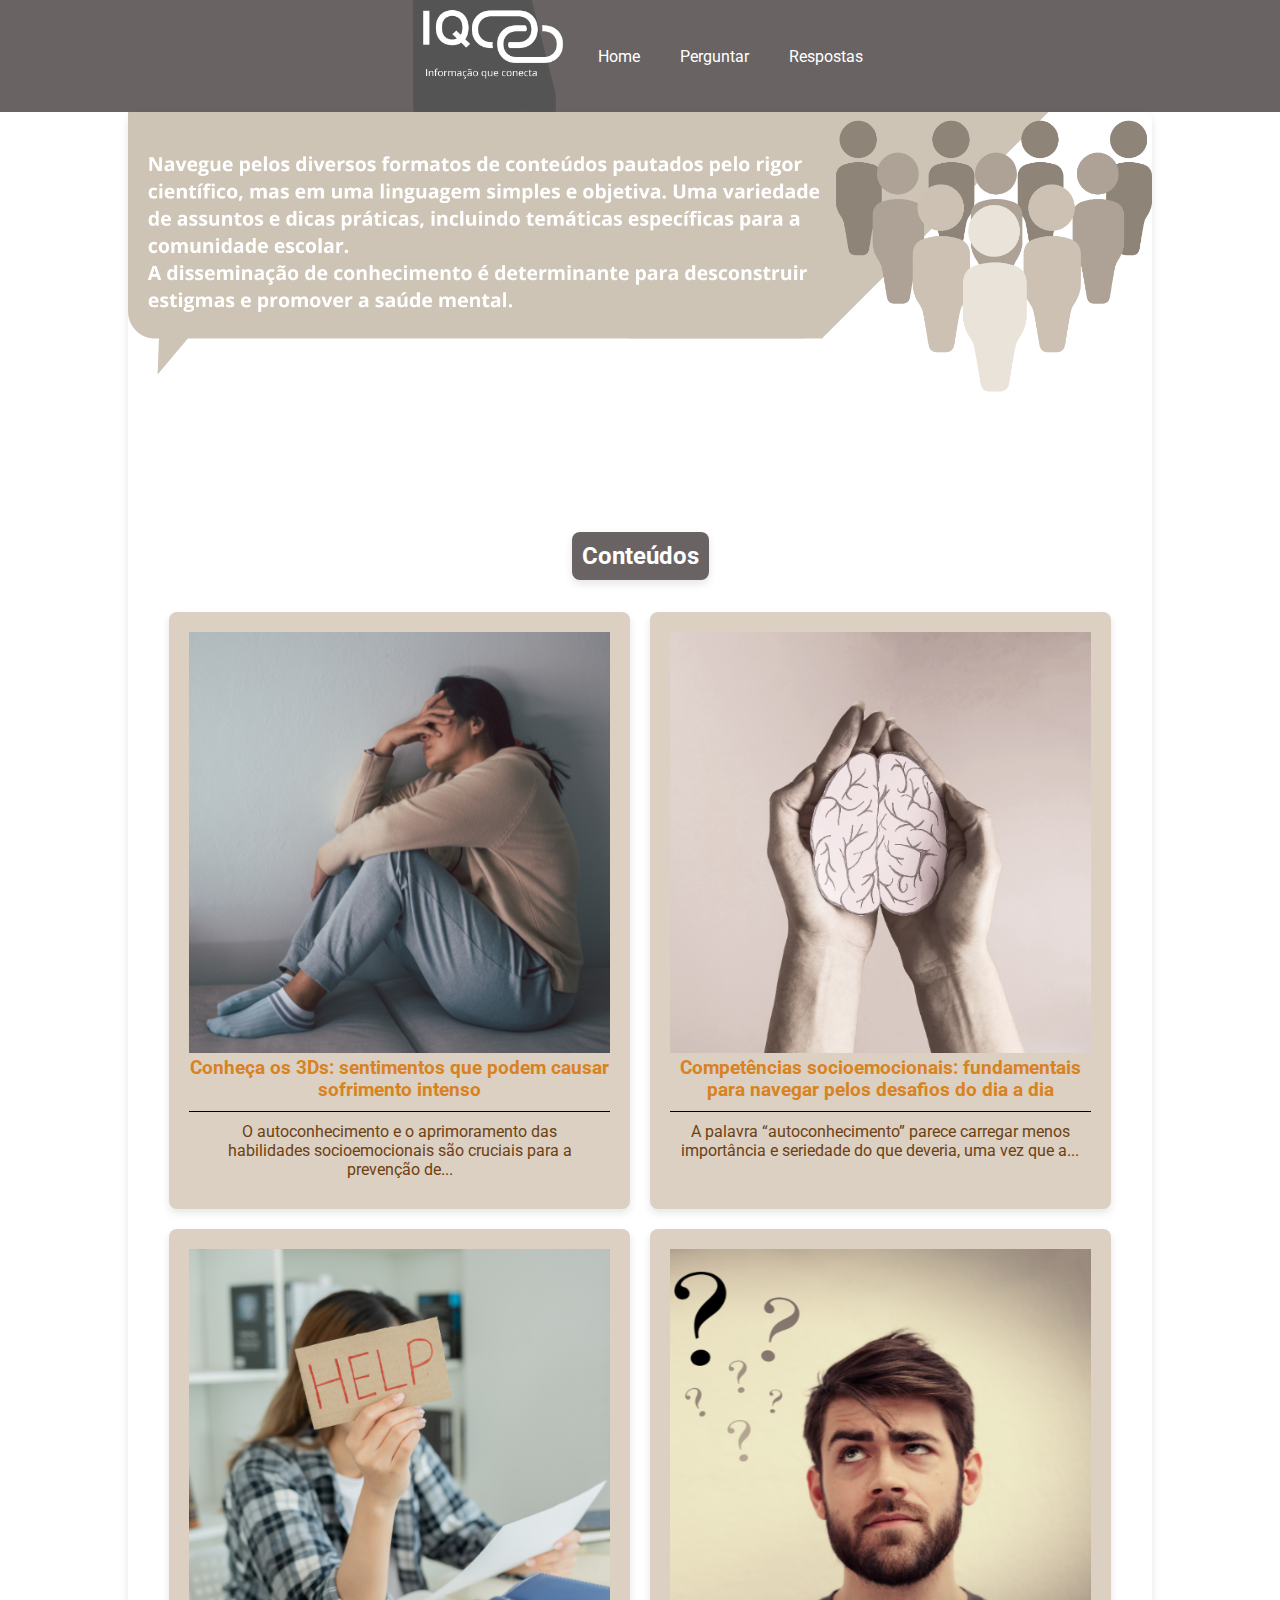
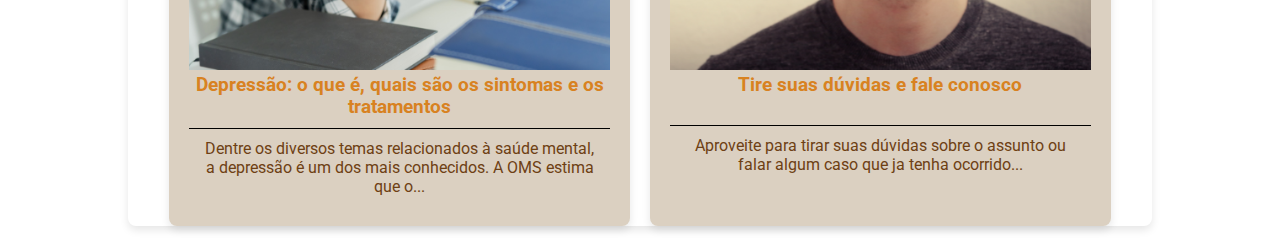
<file: index.html>
<!DOCTYPE html>
<html lang="pt-br">

<head>
    <meta charset="UTF-8">
    <meta name="viewport" content="width=device-width, initial-scale=1.0">
    <title>Informação Que Conecta</title>

    <link rel="shortcut icon" href="images/favicon/favicon.ico">
    <link rel="stylesheet" href="style.css">
</head>

<body>

    <!-- Cabeçalho -->
    <header>
        <div class="logo">
            <a href="index.html"><img src="./images/logo.png" alt=""></a>
        </div>
        <nav>
            <ul class="menu">
                <li><a href="index.html">Home</a></li>
                <li><a href="duvidas.html">Perguntar</a></li>
                <li><a href="respostas.html">Respostas</a></li>
            </ul>
        </nav>
    </header>

    <!-- Main -->
    <main>

        <div class="container">
            <!-- Prólogo -->
            <div class="prologo">
                <picture>
                    <!-- Imagem para telas abaixo de 760px -->
                    <source srcset="images/prologo2.png" media="(max-width: 770px)">
                    <!-- Imagem padrão para telas maiores -->
                    <img src="images/prologo.png" alt="Prologo">
                </picture>
            </div>

            <!-- Título -->
            <div class="titulo">
                <h2>Conteúdos</h2>
            </div>

            <!-- Cards 1 -->
            <div class="cards-container">
                <div class="card">
                    <a href="3ds.html"><img src="images/solo.png" alt="Pessoa sozinha">
                        <h3>Conheça os 3Ds: sentimentos que podem causar sofrimento intenso</h3>
                        <div class="line"></div>
                        <p>O autoconhecimento e o aprimoramento das habilidades socioemocionais são cruciais para a
                            prevenção
                            de...
                        </p>
                    </a>
                </div>
                <div class="card">
                    <a href="auto.html"><img src="images/mind.png" alt="Mão segurando uma mente">
                        <h3>Competências socioemocionais: fundamentais para navegar pelos desafios do dia a dia</h3>
                        <div class="line"></div>
                        <p> A palavra “autoconhecimento” parece carregar menos importância e seriedade do que deveria,
                            uma
                            vez que a...
                        </p>
                    </a>
                </div>
            </div>

            <!-- Cards 2 -->
            <div class="cards-container">
                <div class="card">
                    <a href="depressao.html"><img src="images/help.png" alt="Mulher com placa de ajuda">
                        <h3>Depressão: o que é, quais são os sintomas e os tratamentos</h3>
                        <div class="line"></div>
                        <p>Dentre os diversos temas relacionados à saúde mental, a depressão é um dos mais conhecidos.
                            A
                            OMS
                            estima que o...
                        </p>
                    </a>
                </div>
                <div class="card">
                    <a href="duvidas.html"><img src="images/duvidas.png" alt="Homem com dúvidas">
                        <h3>Tire suas dúvidas e fale conosco</h3><br>
                        <div class="line"></div>
                        <p>Aproveite para tirar suas dúvidas sobre o assunto ou falar algum caso que ja tenha
                            ocorrido...
                        </p>
                    </a>
                </div>
            </div>
        </div>
    </main>

</body>

</html>
</file>
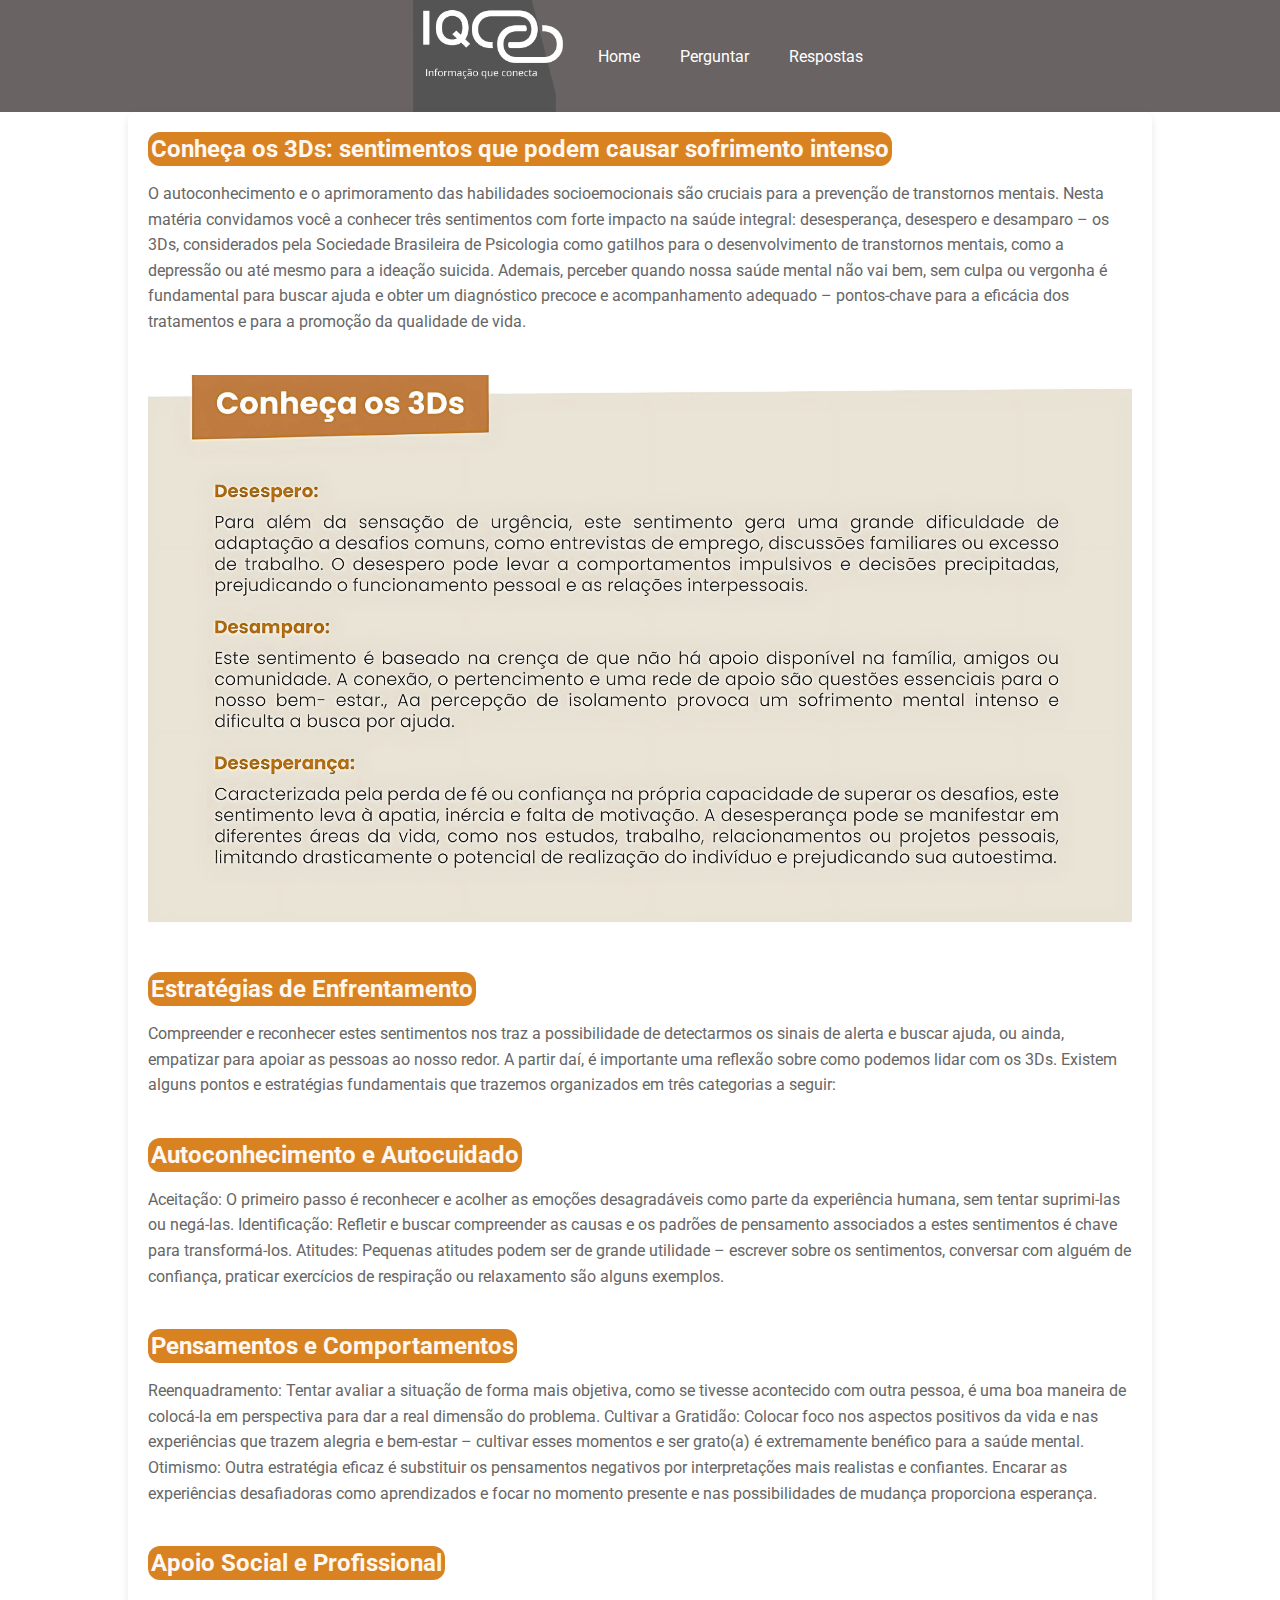
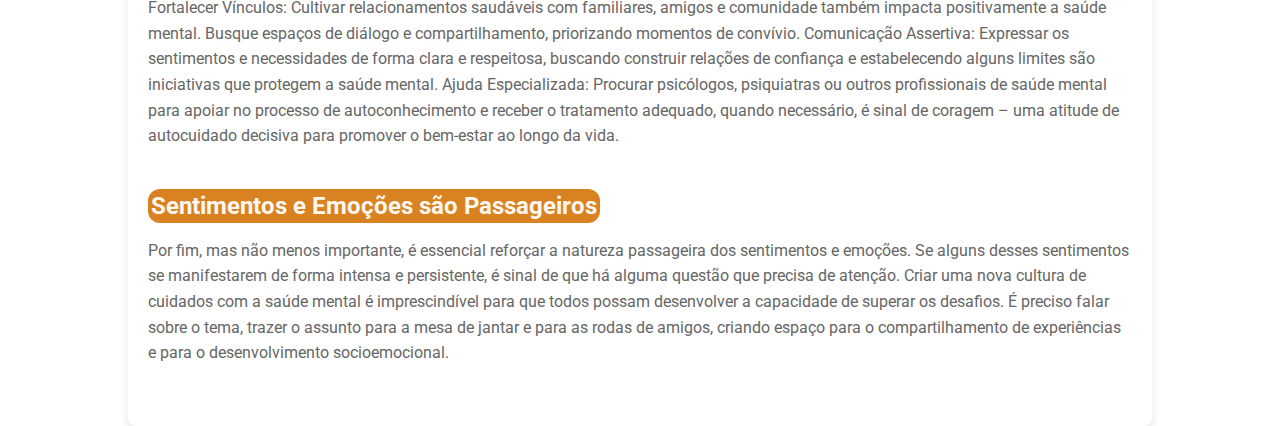
<file: 3ds.html>
<!DOCTYPE html>
<html lang="en">

<head>
    <meta charset="UTF-8">
    <meta name="viewport" content="width=device-width, initial-scale=1.0">
    <title>Conheça os 3Ds</title>

    <link rel="shortcut icon" href="images/favicon/favicon.ico">
    <link rel="stylesheet" href="style2.css">
</head>

<body>
    <header>
        <div class="logo">
            <a href="index.html"><img src="./images/logo.png" alt=""></a>
        </div>
        <nav>
            <ul class="menu">
                <li><a href="index.html">Home</a></li>
                <li><a href="duvidas.html">Perguntar</a></li>
                <li><a href="respostas.html">Respostas</a></li>
            </ul>
        </nav>
    </header>

    <main>
        <!-- Container Principal -->
    <div class="container">

        <!-- Seção 1: Conheça os 3Ds -->
        <div class="content">
            <h2>Conheça os 3Ds: sentimentos que podem causar sofrimento intenso</h2>
            <p>O autoconhecimento e o aprimoramento das habilidades socioemocionais são cruciais para a prevenção de transtornos mentais. Nesta matéria convidamos você a conhecer três sentimentos com forte impacto na saúde integral: desesperança, desespero e desamparo – os 3Ds, considerados pela Sociedade Brasileira de Psicologia como gatilhos para o desenvolvimento de transtornos mentais, como a depressão ou até mesmo para a ideação suicida. Ademais, perceber quando nossa saúde mental não vai bem, sem culpa ou vergonha é fundamental para buscar ajuda e obter um diagnóstico precoce e acompanhamento adequado – pontos-chave para a eficácia dos tratamentos e para a promoção da qualidade de vida.</p>
        </div>

        <!-- Imagem Centralizada -->
        <div class="image-container">
            <img src="images/3ds.png" alt="Imagem ilustrativa sobre os 3Ds">
        </div>

        <!-- Seção 2: Estratégias de Enfrentamento -->
        <div class="content">
            <h2>Estratégias de Enfrentamento</h2>
            <p>Compreender e reconhecer estes sentimentos nos traz a possibilidade de detectarmos os sinais de alerta e buscar ajuda, ou ainda, empatizar para apoiar as pessoas ao nosso redor. A partir daí, é importante uma reflexão sobre como podemos lidar com os 3Ds. Existem alguns pontos e estratégias fundamentais que trazemos organizados em três categorias a seguir:</p>
        </div>

        <!-- Seção 3: Autoconhecimento e Autocuidado -->
        <div class="content">
            <h2>Autoconhecimento e Autocuidado</h2>
            <p>Aceitação: O primeiro passo é reconhecer e acolher as emoções desagradáveis como parte da experiência humana, sem tentar suprimi-las ou negá-las. Identificação: Refletir e buscar compreender as causas e os padrões de pensamento associados a estes sentimentos é chave para transformá-los. Atitudes: Pequenas atitudes podem ser de grande utilidade – escrever sobre os sentimentos, conversar com alguém de confiança, praticar exercícios de respiração ou relaxamento são alguns exemplos.</p>
        </div>

        <!-- Seção 4: Pensamentos e Comportamentos -->
        <div class="content">
            <h2>Pensamentos e Comportamentos</h2>
            <p>Reenquadramento: Tentar avaliar a situação de forma mais objetiva, como se tivesse acontecido com outra pessoa, é uma boa maneira de colocá-la em perspectiva para dar a real dimensão do problema. Cultivar a Gratidão: Colocar foco nos aspectos positivos da vida e nas experiências que trazem alegria e bem-estar – cultivar esses momentos e ser grato(a) é extremamente benéfico para a saúde mental. Otimismo: Outra estratégia eficaz é substituir os pensamentos negativos por interpretações mais realistas e confiantes. Encarar as experiências desafiadoras como aprendizados e focar no momento presente e nas possibilidades de mudança proporciona esperança.</p>
        </div>

        <!-- Seção 5: Apoio Social e Profissional -->
        <div class="content">
            <h2>Apoio Social e Profissional</h2>
            <p>Fortalecer Vínculos: Cultivar relacionamentos saudáveis com familiares, amigos e comunidade também impacta positivamente a saúde mental. Busque espaços de diálogo e compartilhamento, priorizando momentos de convívio. Comunicação Assertiva: Expressar os sentimentos e necessidades de forma clara e respeitosa, buscando construir relações de confiança e estabelecendo alguns limites são iniciativas que protegem a saúde mental. Ajuda Especializada: Procurar psicólogos, psiquiatras ou outros profissionais de saúde mental para apoiar no processo de autoconhecimento e receber o tratamento adequado, quando necessário, é sinal de coragem – uma atitude de autocuidado decisiva para promover o bem-estar ao longo da vida.</p>
        </div>

        <!-- Seção 6: Sentimentos e Emoções são Passageiros -->
        <div class="content">
            <h2>Sentimentos e Emoções são Passageiros</h2>
            <p>Por fim, mas não menos importante, é essencial reforçar a natureza passageira dos sentimentos e emoções. Se alguns desses sentimentos se manifestarem de forma intensa e persistente, é sinal de que há alguma questão que precisa de atenção. Criar uma nova cultura de cuidados com a saúde mental é imprescindível para que todos possam desenvolver a capacidade de superar os desafios. É preciso falar sobre o tema, trazer o assunto para a mesa de jantar e para as rodas de amigos, criando espaço para o compartilhamento de experiências e para o desenvolvimento socioemocional.</p>
        </div>

    </div>

    </main>

</body>

</html>
</file>
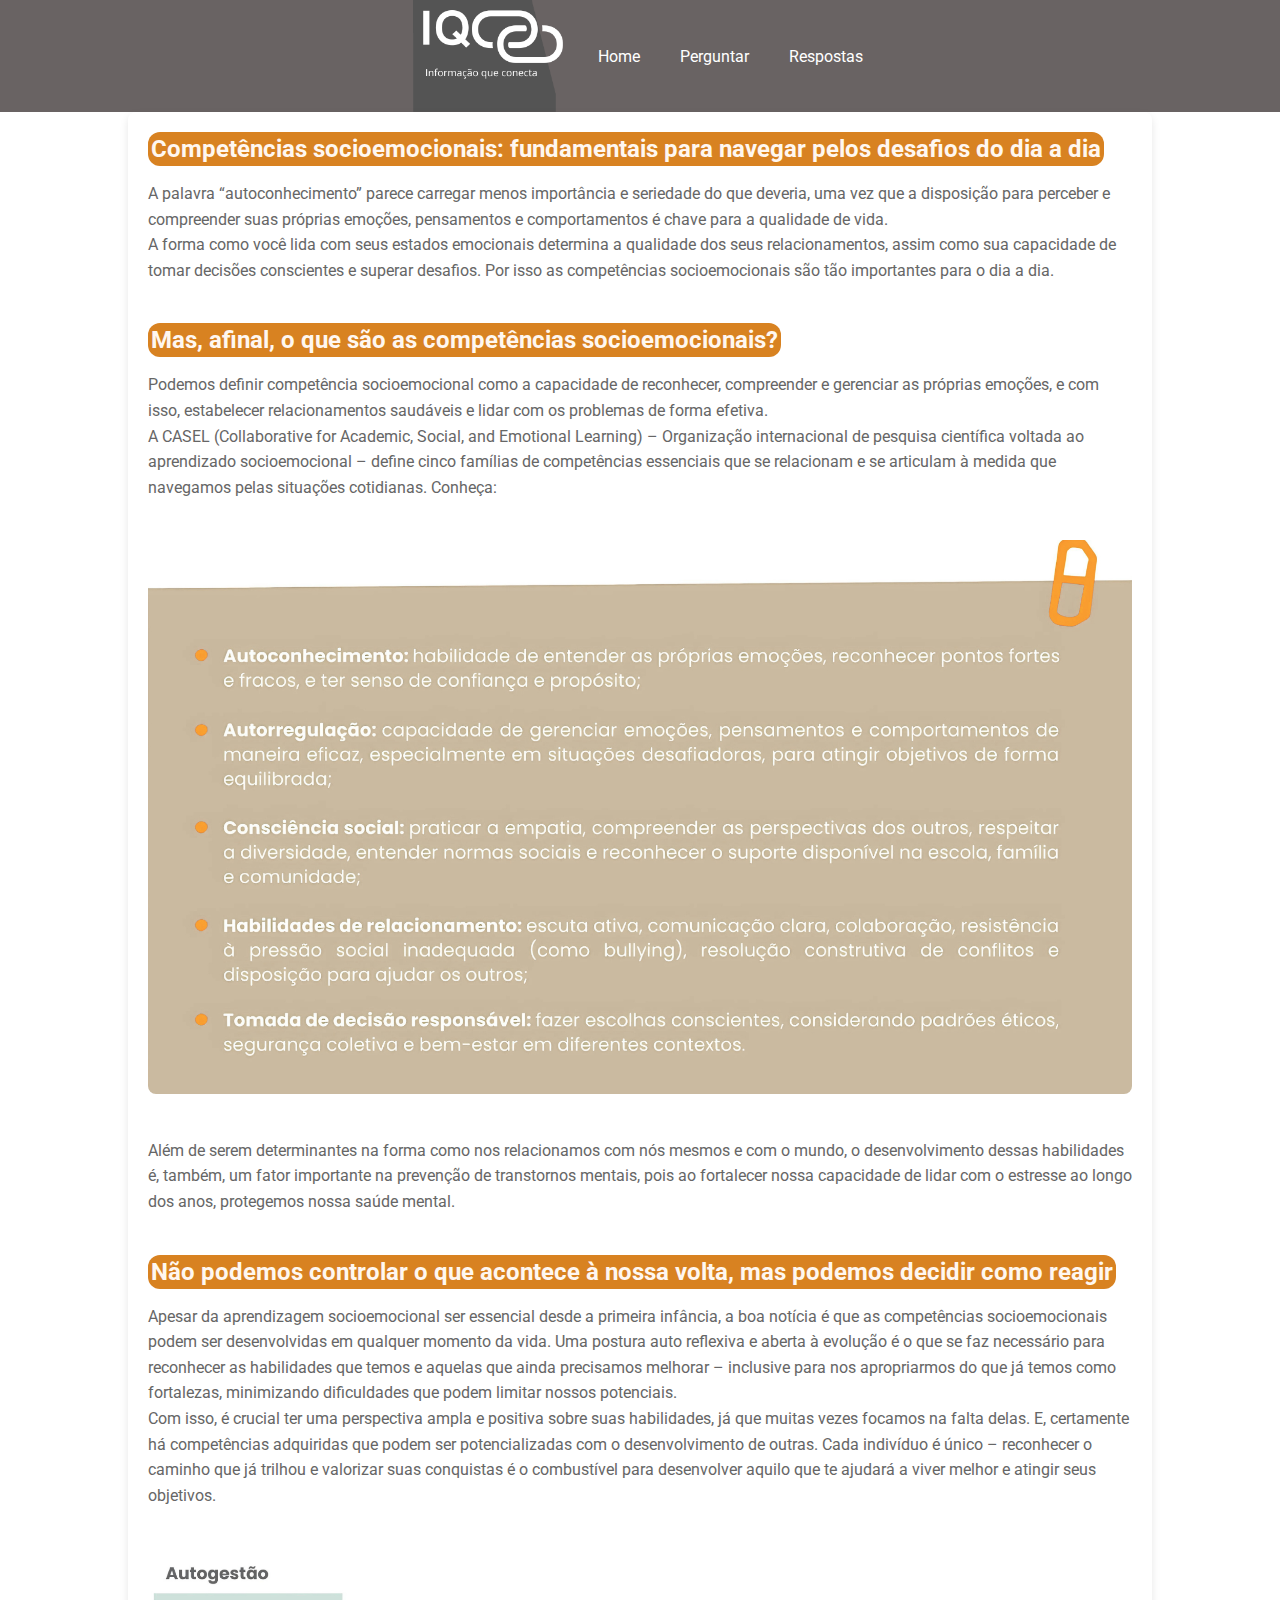
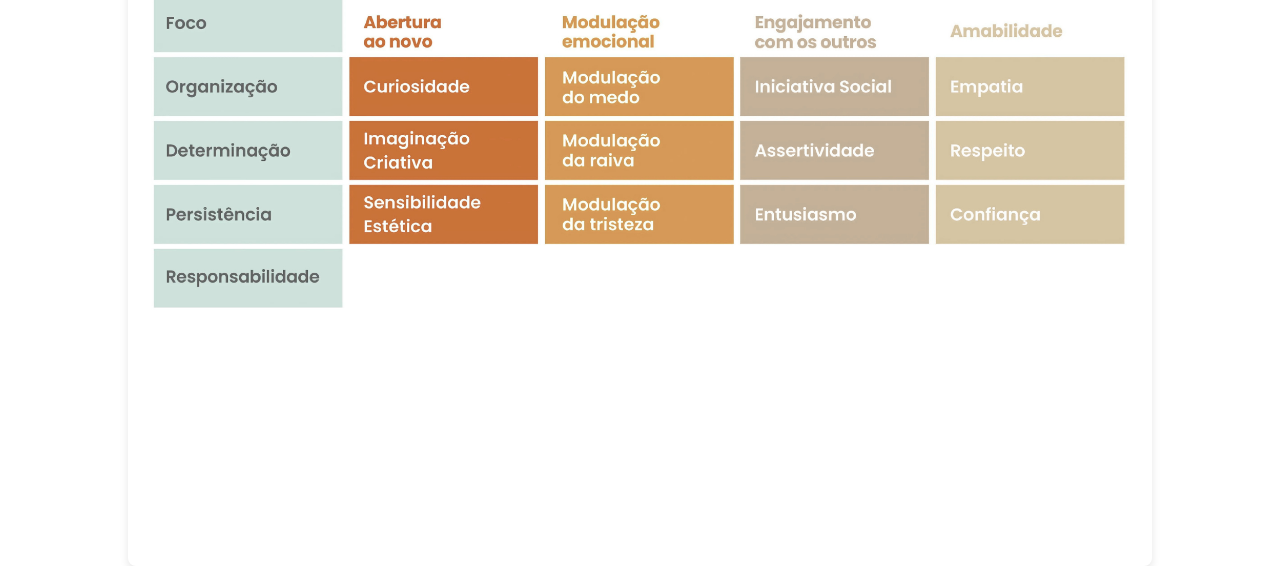
<file: auto.html>
<!DOCTYPE html>
<html lang="en">
<head>
    <meta charset="UTF-8">
    <meta name="viewport" content="width=device-width, initial-scale=1.0">
    <title>Saúde Mental</title>

    <link rel="shortcut icon" href="images/favicon/favicon.ico">
    <link rel="stylesheet" href="style2.css">
</head>
<body>
    <header>
        <div class="logo">
            <a href="index.html"><img src="./images/logo.png" alt=""></a>
        </div>
        <nav>
            <ul class="menu">
                <li><a href="index.html">Home</a></li>
                <li><a href="duvidas.html">Perguntar</a></li>
                <li><a href="respostas.html">Respostas</a></li>
            </ul>
        </nav>
    </header>

    <main>
        <div class="container">

            <!-- Seção 1: Competências Socioemocionais -->
            <div class="content">
                <h2>Competências socioemocionais: fundamentais para navegar pelos desafios do dia a dia</h2>
                <p>A palavra “autoconhecimento” parece carregar menos importância e seriedade do que deveria, uma vez que a disposição para perceber e compreender suas próprias emoções, pensamentos e comportamentos é chave para a qualidade de vida.</p>
                <p>A forma como você lida com seus estados emocionais determina a qualidade dos seus relacionamentos, assim como sua capacidade de tomar decisões conscientes e superar desafios. Por isso as competências socioemocionais são tão importantes para o dia a dia.</p>
            </div>
    
            <!-- Seção 2: O que são competências socioemocionais? -->
            <div class="content">
                <h2>Mas, afinal, o que são as competências socioemocionais?</h2>
                <p>Podemos definir competência socioemocional como a capacidade de reconhecer, compreender e gerenciar as próprias emoções, e com isso, estabelecer relacionamentos saudáveis e lidar com os problemas de forma efetiva.</p>
                <p>A CASEL (Collaborative for Academic, Social, and Emotional Learning) – Organização internacional de pesquisa científica voltada ao aprendizado socioemocional – define cinco famílias de competências essenciais que se relacionam e se articulam à medida que navegamos pelas situações cotidianas. Conheça:</p>
            </div>
    
            <!-- Imagem 1 Centralizada -->
            <div class="image-container">
                <img src="images/auto1.png" alt="Imagem ilustrativa sobre competências socioemocionais">
            </div>
    
            <!-- Seção 3: Importância para a Saúde Mental -->
            <div class="content">
                <p>Além de serem determinantes na forma como nos relacionamos com nós mesmos e com o mundo, o desenvolvimento dessas habilidades é, também, um fator importante na prevenção de transtornos mentais, pois ao fortalecer nossa capacidade de lidar com o estresse ao longo dos anos, protegemos nossa saúde mental.</p>
            </div>
    
            <!-- Seção 4: Controle das Reações -->
            <div class="content">
                <h2>Não podemos controlar o que acontece à nossa volta, mas podemos decidir como reagir</h2>
                <p>Apesar da aprendizagem socioemocional ser essencial desde a primeira infância, a boa notícia é que as competências socioemocionais podem ser desenvolvidas em qualquer momento da vida. Uma postura auto reflexiva e aberta à evolução é o que se faz necessário para reconhecer as habilidades que temos e aquelas que ainda precisamos melhorar – inclusive para nos apropriarmos do que já temos como fortalezas, minimizando dificuldades que podem limitar nossos potenciais.</p>
                <p>Com isso, é crucial ter uma perspectiva ampla e positiva sobre suas habilidades, já que muitas vezes focamos na falta delas. E, certamente há competências adquiridas que podem ser potencializadas com o desenvolvimento de outras. Cada indivíduo é único – reconhecer o caminho que já trilhou e valorizar suas conquistas é o combustível para desenvolver aquilo que te ajudará a viver melhor e atingir seus objetivos.</p>
            </div>
    
            <!-- Imagem 2 Centralizada -->
            <div class="image-container">
                <img class="tab" src="images/tab.png" alt="Imagem ilustrativa sobre desenvolvimento pessoal">
            </div>
    
        </div>
    </main>
    
</body>
</html>
</file>
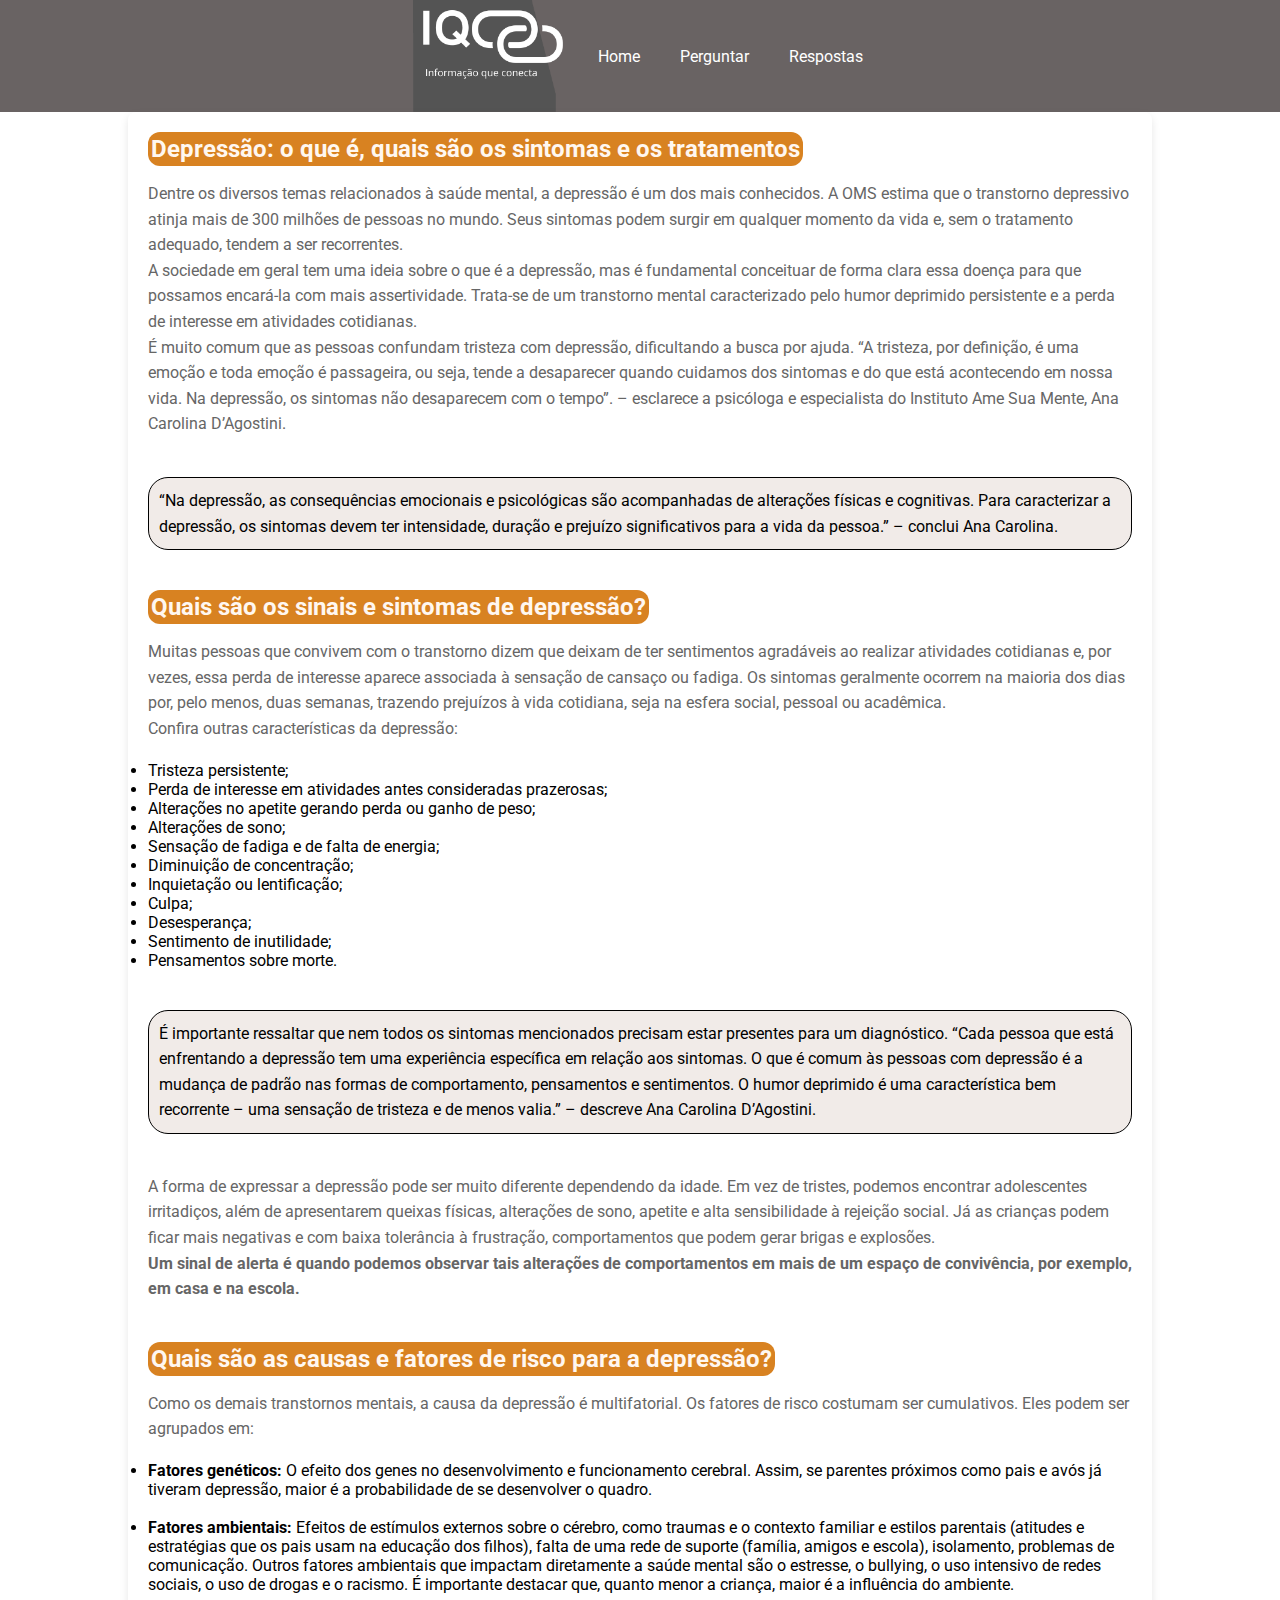
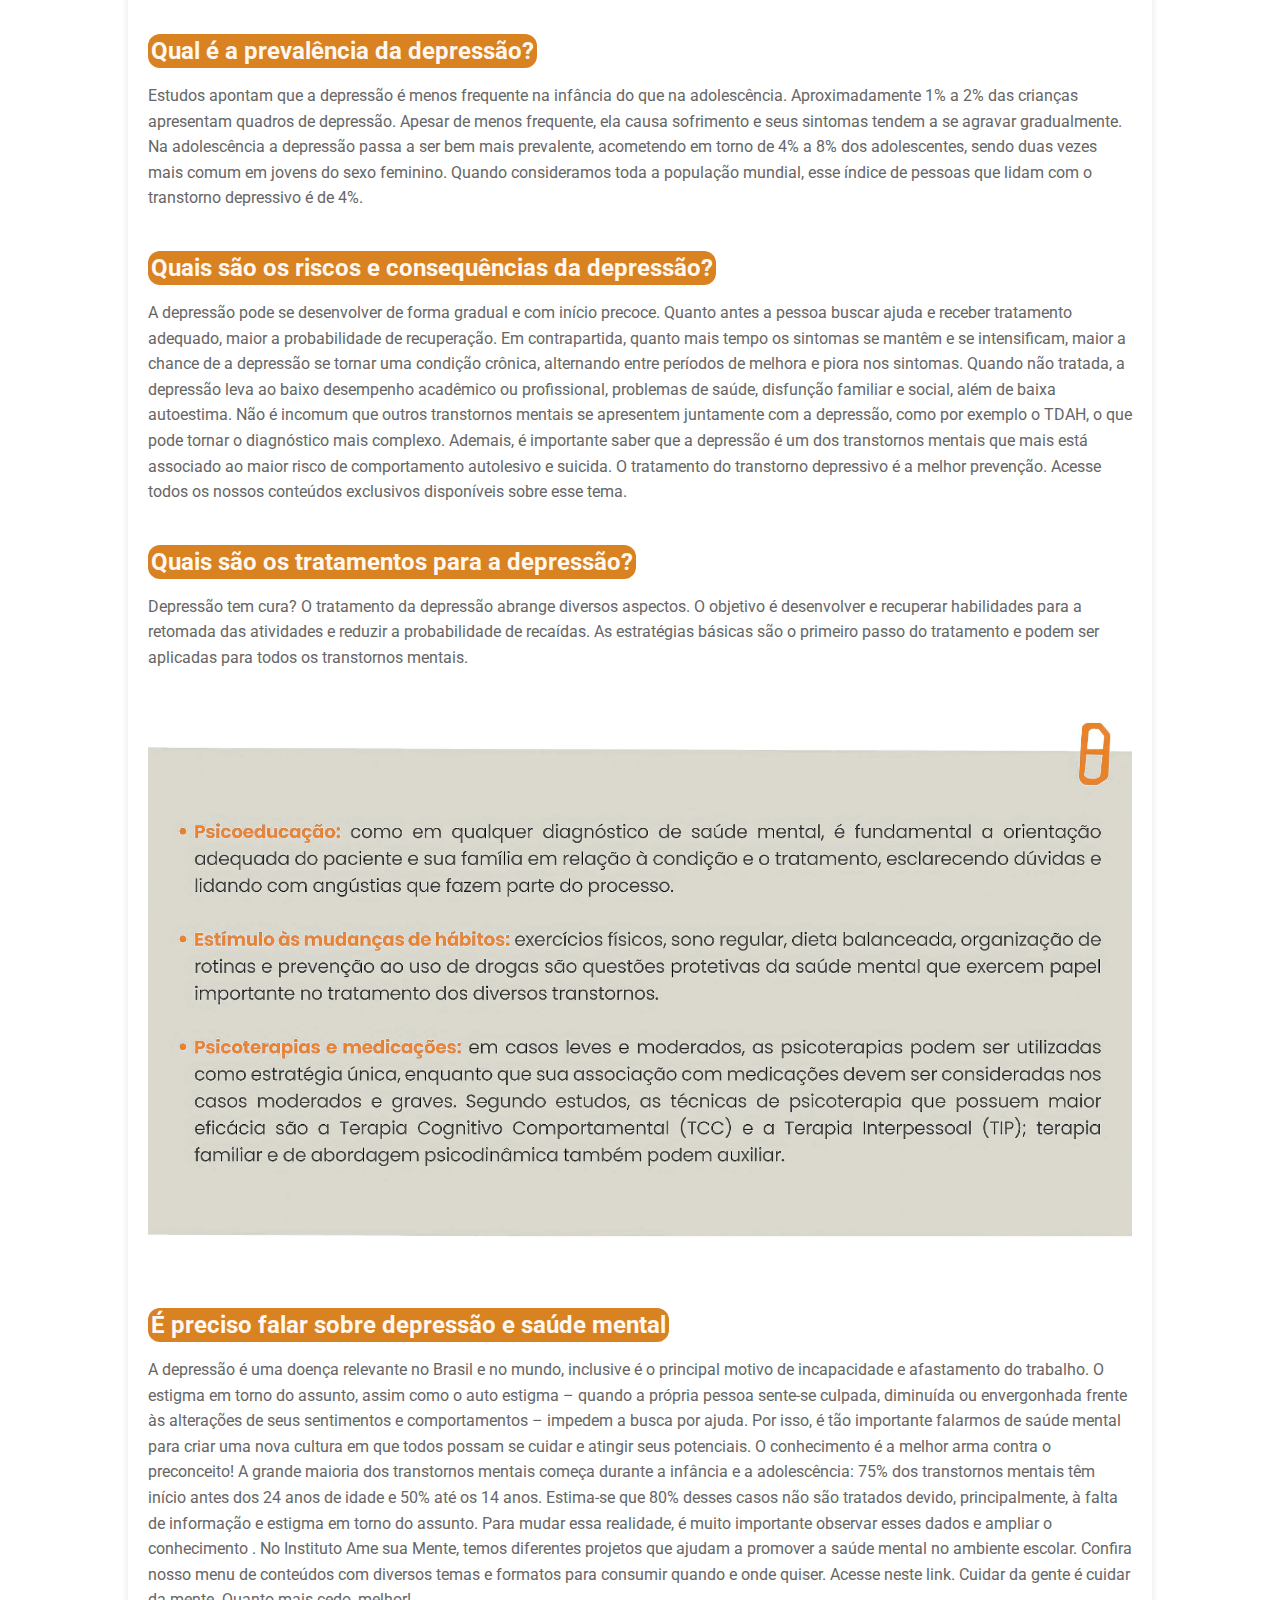
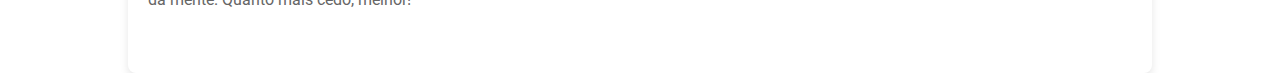
<file: depressao.html>
<!DOCTYPE html>
<html lang="en">

<head>
    <meta charset="UTF-8">
    <meta name="viewport" content="width=device-width, initial-scale=1.0">
    <title>Depressão</title>

    <link rel="shortcut icon" href="images/favicon/favicon.ico">
    <link rel="stylesheet" href="style2.css">
</head>

<body>
    <header>
        <div class="logo">
            <a href="index.html"><img src="./images/logo.png" alt=""></a>
        </div>
        <nav>
            <ul class="menu">
                <li><a href="index.html">Home</a></li>
                <li><a href="duvidas.html">Perguntar</a></li>
                <li><a href="respostas.html">Respostas</a></li>
            </ul>
        </nav>
    </header>

    <main>
        <div class="container">

            <div class="content">
                <h2>Depressão: o que é, quais são os sintomas e os tratamentos</h2>
                <p>Dentre os diversos temas relacionados à saúde mental, a depressão é um dos mais conhecidos. A OMS
                    estima que o transtorno depressivo atinja mais de 300 milhões de pessoas no mundo. Seus sintomas
                    podem surgir em qualquer momento da vida e, sem o tratamento adequado, tendem a ser recorrentes.</p>
                <p>A sociedade em geral tem uma ideia sobre o que é a depressão, mas é fundamental conceituar de forma
                    clara essa doença para que possamos encará-la com mais assertividade. Trata-se de um transtorno
                    mental caracterizado pelo humor deprimido persistente e a perda de interesse em atividades
                    cotidianas.</p>
                <p>É muito comum que as pessoas confundam tristeza com depressão, dificultando a busca por ajuda. “A
                    tristeza, por definição, é uma emoção e toda emoção é passageira, ou seja, tende a desaparecer
                    quando cuidamos dos sintomas e do que está acontecendo em nossa vida. Na depressão, os sintomas não
                    desaparecem com o tempo”. – esclarece a psicóloga e especialista do Instituto Ame Sua Mente, Ana
                    Carolina D’Agostini.</p>
            </div>

            <div class="mencao">
                <p>
                    “Na depressão, as consequências emocionais e psicológicas são acompanhadas de alterações físicas e
                    cognitivas. Para caracterizar a depressão, os sintomas devem ter intensidade, duração e prejuízo
                    significativos para a vida da pessoa.” – conclui Ana Carolina.
                </p>
            </div>

            <!-- Seção 2: Sinais e sintomas -->
            <div class="content">
                <h2>Quais são os sinais e sintomas de depressão?</h2>
                <p>Muitas pessoas que convivem com o transtorno dizem que deixam de ter sentimentos agradáveis ao
                    realizar atividades cotidianas e, por vezes, essa perda de interesse aparece associada à sensação de
                    cansaço ou fadiga. Os sintomas geralmente ocorrem na maioria dos dias por, pelo menos, duas semanas,
                    trazendo prejuízos à vida cotidiana, seja na esfera social, pessoal ou acadêmica.</p>
                <p>Confira outras características da depressão:</p><br>
                <ul>
                    <li>Tristeza persistente;</li>
                    <li>Perda de interesse em atividades antes consideradas prazerosas;</li>
                    <li>Alterações no apetite gerando perda ou ganho de peso;</li>
                    <li>Alterações de sono;</li>
                    <li>Sensação de fadiga e de falta de energia;</li>
                    <li>Diminuição de concentração;</li>
                    <li>Inquietação ou lentificação;</li>
                    <li>Culpa;</li>
                    <li>Desesperança;</li>
                    <li>Sentimento de inutilidade;</li>
                    <li>Pensamentos sobre morte.</li>
                </ul>
            </div>

            <div class="mencao">
                <p>
                    É importante ressaltar que nem todos os sintomas mencionados precisam estar presentes para um
                    diagnóstico. “Cada pessoa que está enfrentando a depressão tem uma experiência específica em relação
                    aos
                    sintomas. O que é comum às pessoas com depressão é a mudança de padrão nas formas de comportamento,
                    pensamentos e sentimentos. O humor deprimido é uma característica bem recorrente – uma sensação de
                    tristeza e de menos valia.” – descreve Ana Carolina D’Agostini.
                </p>
            </div>

            <div class="content">
                <p>A forma de expressar a depressão pode ser muito diferente dependendo da idade. Em vez de tristes,
                    podemos
                    encontrar adolescentes irritadiços, além de apresentarem queixas físicas, alterações de sono,
                    apetite e
                    alta sensibilidade à rejeição social. Já as crianças podem ficar mais negativas e com baixa
                    tolerância à
                    frustração, comportamentos que podem gerar brigas e explosões. <br>
                    <Strong>Um sinal de alerta é quando podemos observar tais alterações de comportamentos em mais de um
                        espaço de
                        convivência, por exemplo, em casa e na escola.</Strong>
            </div>

            <!-- Seção 3: Causas e fatores de risco -->
            <div class="content">
                <h2>Quais são as causas e fatores de risco para a depressão?</h2>
                <p>Como os demais transtornos mentais, a causa da depressão é multifatorial. Os fatores de risco
                    costumam ser cumulativos. Eles podem ser agrupados em:</p>
                <ul><br>
                    <li><strong>Fatores genéticos:</strong> O efeito dos genes no desenvolvimento e funcionamento
                        cerebral. Assim, se parentes próximos como pais e avós já tiveram depressão, maior é a
                        probabilidade de se desenvolver o quadro.</li><br>
                    <li><strong>Fatores ambientais:</strong> Efeitos de estímulos externos sobre o cérebro, como traumas
                        e o contexto familiar e estilos parentais (atitudes e estratégias que os pais usam na educação
                        dos filhos), falta de uma rede de suporte (família, amigos e escola), isolamento, problemas de
                        comunicação. Outros fatores ambientais que impactam diretamente a saúde mental são o estresse, o
                        bullying, o uso intensivo de redes sociais, o uso de drogas e o racismo. É importante destacar
                        que, quanto menor a criança, maior é a influência do ambiente.</li>
                </ul>
            </div>

            <!-- Seção 4: Prevalência da depressão -->
            <div class="content">
                <h2>Qual é a prevalência da depressão?</h2>
                <p>Estudos apontam que a depressão é menos frequente na infância do que na adolescência. Aproximadamente
                    1% a 2% das crianças apresentam quadros de depressão. Apesar de menos frequente, ela causa
                    sofrimento e seus sintomas tendem a se agravar gradualmente.

                    Na adolescência a depressão passa a ser bem mais prevalente, acometendo em torno de 4% a 8% dos
                    adolescentes, sendo duas vezes mais comum em jovens do sexo feminino.

                    Quando consideramos toda a população mundial, esse índice de pessoas que lidam com o transtorno
                    depressivo é de 4%. </p>
            </div>

            <div class="content">
                <h2>Quais são os riscos e consequências da depressão?</h2>
                <p>A depressão pode se desenvolver de forma gradual e com início precoce. Quanto antes a pessoa buscar
                    ajuda
                    e receber tratamento adequado, maior a probabilidade de recuperação.

                    Em contrapartida, quanto mais tempo os sintomas se mantêm e se intensificam, maior a chance de a
                    depressão se tornar uma condição crônica, alternando entre períodos de melhora e piora nos sintomas.

                    Quando não tratada, a depressão leva ao baixo desempenho acadêmico ou profissional, problemas de
                    saúde,
                    disfunção familiar e social, além de baixa autoestima.

                    Não é incomum que outros transtornos mentais se apresentem juntamente com a depressão, como por
                    exemplo
                    o TDAH, o que pode tornar o diagnóstico mais complexo. Ademais, é importante saber que a depressão é
                    um
                    dos transtornos mentais que mais está associado ao maior risco de comportamento autolesivo e
                    suicida. O
                    tratamento do transtorno depressivo é a melhor prevenção. Acesse todos os nossos conteúdos
                    exclusivos
                    disponíveis sobre esse tema. </p>
            </div>

            <!-- Seção 5: Tratamentos -->
            <div class="content">
                <h2>Quais são os tratamentos para a depressão?</h2>
                <p>Depressão tem cura? O tratamento da depressão abrange diversos aspectos. O objetivo é desenvolver e
                    recuperar habilidades para a retomada das atividades e reduzir a probabilidade de recaídas. As
                    estratégias básicas são o primeiro passo do tratamento e podem ser aplicadas para todos os
                    transtornos mentais. </p>
            </div>

            <div class="image-container">
                <img src="images/dep1.png" alt="">
            </div>

            <!-- Seção 6: Falar sobre depressão -->
            <div class="content">
                <h2>É preciso falar sobre depressão e saúde mental</h2>
                <p>A depressão é uma doença relevante no Brasil e no mundo, inclusive é o principal motivo de
                    incapacidade e afastamento do trabalho. O estigma em torno do assunto, assim como o auto estigma –
                    quando a própria pessoa sente-se culpada, diminuída ou envergonhada frente às alterações de seus
                    sentimentos e comportamentos – impedem a busca por ajuda. Por isso, é tão importante falarmos de
                    saúde mental para criar uma nova cultura em que todos possam se cuidar e atingir seus potenciais. O
                    conhecimento é a melhor arma contra o preconceito!

                    A grande maioria dos transtornos mentais começa durante a infância e a adolescência: 75% dos
                    transtornos mentais têm início antes dos 24 anos de idade e 50% até os 14 anos. Estima-se que 80%
                    desses casos não são tratados devido, principalmente, à falta de informação e estigma em torno do
                    assunto. Para mudar essa realidade, é muito importante observar esses dados e ampliar o conhecimento
                    .

                    No Instituto Ame sua Mente, temos diferentes projetos que ajudam a promover a saúde mental no
                    ambiente escolar. Confira nosso menu de conteúdos com diversos temas e formatos para consumir quando
                    e onde quiser. Acesse neste link.

                    Cuidar da gente é cuidar da mente. Quanto mais cedo, melhor!</p>
            </div>

        </div>
    </main>

</body>

</html>
</file>
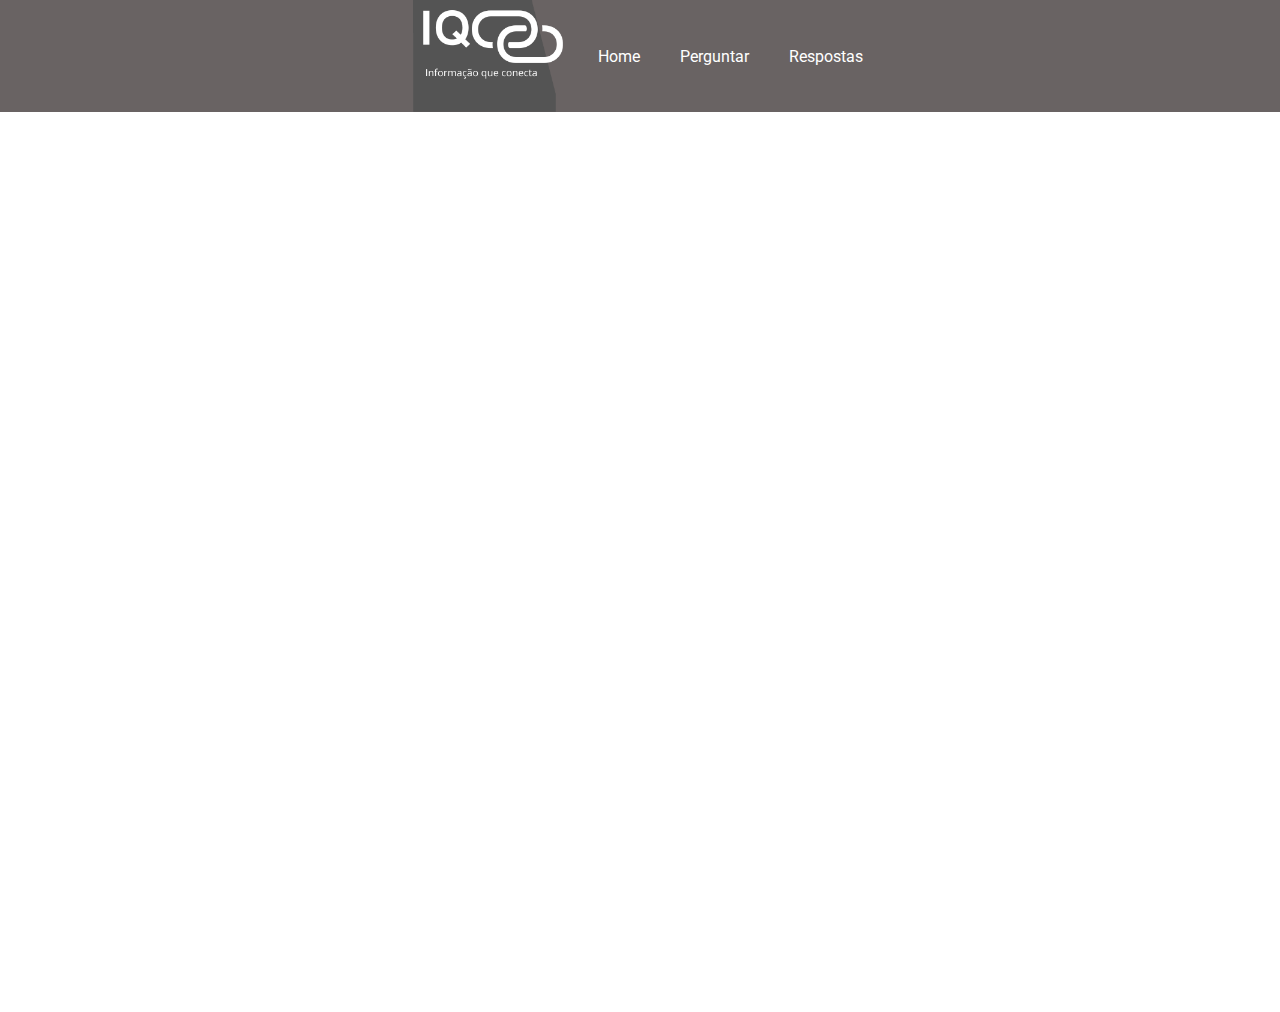
<file: duvidas.html>
<!DOCTYPE html>
<html lang="en">

<head>
    <meta charset="UTF-8">
    <meta name="viewport" content="width=device-width, initial-scale=1.0">
    <title>Tire Suas Dúvidas</title>

    <link rel="shortcut icon" href="images/favicon/favicon.ico">
    <link rel="stylesheet" href="style2.css">

    <style>
        body {
            overflow-x: hidden;
            overflow-y: hidden;
        }
    </style>
</head>

<body>
    <header>
        <div class="logo">
            <a href="index.html"><img src="./images/logo.png" alt=""></a>
        </div>
        <nav>
            <ul class="menu">
                <li><a href="index.html">Home</a></li>
                <li><a href="duvidas.html">Perguntar</a></li>
                <li><a href="respostas.html">Respostas</a></li>
            </ul>
        </nav>
    </header>

    <main>
        <div class="container-perg">

            <iframe
                src="https://docs.google.com/forms/d/e/1FAIpQLSczQKsWw4VKcT-Pu03PftuF9KDtaplOdCK0-Je3KuNZBtRDpg/viewform?embedded=true"
                width="100%" height="100%" frameborder="0" marginheight="0" marginwidth="0">Carregando…
            </iframe>
        </div>
    </main>
</body>

</html>
</file>
<file: style.css>
@import url('https://fonts.googleapis.com/css2?family=Roboto:ital,wght@0,100;0,300;0,400;0,500;0,700;0,900;1,100;1,300;1,400;1,500;1,700;1,900&display=swap'); 

* {
    margin: 0;
    padding: 0;
    box-sizing: border-box;
    font-family: "Roboto";
}

/* Estilização da Header */
header {
    display: flex;
    justify-content: center;
    align-items: center;
    padding: 20px;
    background-color: rgb(105, 99, 99);
    color: white;
    height: 7rem;
}

.logo img {
    height: 150px;
    width: 150px;
    z-index: 1;
}

nav ul {
    list-style: none;
    display: flex;
}

nav ul li {
    margin-left: 30px;
}

nav ul li a {
    color: white;
    text-decoration: none;
    padding: 5px;
}

.menu a:hover {
    background-color: white;
    border-radius: 20px;
    color: brown;
    padding: 5px;
}

/* Container principal */
.container {
    width: 80%;
    max-width: 1200px;
    background-color: #fff;
    box-shadow: 0 4px 8px rgba(0, 0, 0, 0.1);
    border-radius: 8px;
    text-align: center;
    margin: 0 auto;
}

.titulo {
    margin-bottom: 2rem;
}

.prologo {
    height: 400px; /* Altura definida para desktop */
    margin-bottom: 0;
    overflow: hidden; /* Oculta a parte excedente da imagem */
}

.prologo img {
    width: 100%;
    height: 100%;
    object-fit: cover; /* Garante que a imagem se adapte ao contêiner */
}

.card a {
    text-decoration: none;
}

/* Ajustes de responsividade para Header */
@media (max-width: 1024px) {
    header {
        flex-direction: column;
        height: auto;
    }
    
    .logo img {
        height: 120px;
        width: 120px;
    }
    
    nav ul {
        flex-direction: column;
        align-items: center;
    }

    nav ul li {
        margin-left: 0;
        margin-bottom: 10px;
    }
}

@media (max-width: 768px) {
    header {
        height: auto;
        padding: 10px;
    }

    .logo img {
        height: 100px;
        width: 100px;
    }
}

/* Estilização da classe titulo */
.titulo {
    display: flex;
    justify-content: center;
    margin-top: 20px;
}

.titulo h2 {
    background-color: rgb(105, 99, 99);
    padding: 10px;
    border-radius: 8px;
    box-shadow: 0 4px 8px rgba(0, 0, 0, 0.1);
    color: white;
}

.prologo img {
    width: 100%;
    max-width: 100%;
    height: auto;
}

@media (max-width: 1024px) {
    .prologo {
        height: 300px; /* Ajuste para telas menores */
    }
}

@media (max-width: 770px) {
    .prologo {
        height: 620px; /* Ajuste para telas menores */
    }
}

@media (max-width: 600px) {
    .prologo {
        height: 500px; /* Ajuste para telas menores */
    }
}

@media (max-width: 490px) {
    .prologo {
        height: 420px; /* Ajuste para telas de celulares */
    }
}

/* Estilização dos cards */
.cards-container {
    display: flex;
    gap: 20px;
    margin-bottom: 20px;
    justify-content: center;
}

.card {
    background-color: #dbd0c1;
    padding: 20px;
    border-radius: 8px;
    width: 45%;
    box-shadow: 0 4px 8px rgba(0, 0, 0, 0.1);
    transition: transform 0.7s;
}

.card:hover {
    transform: translateX(1px) scale(1.02);
}

.card h3 {
    margin-bottom: 10px;
    color: rgb(216, 130, 33);
}

.card p {
    color: rgb(110, 64, 20);
    margin: 10px;
}

.card img {
    width: 100%;
    height: auto;
}

.line {
    width: 100%;
    background-color: black;
    height: 1px;
    margin: 0 auto;
}

/* Ajustes de responsividade para os cards */
@media (max-width: 1024px) {
    .card {
        width: 90%;
    }
}

@media (max-width: 770px) {
    .cards-container {
        flex-direction: column;
        align-items: center;
    }

    .card {
        width: 100%;
    }
}

@media (max-width: 480px) {
    .card {
        padding: 15px;
    }

    .card img {
        max-width: 100%;
    }

    .card h3 {
        font-size: 1.2rem;
    }

    .card p {
        font-size: 0.9rem;
    }
}
</file>
<file: style2.css>
@import url('https://fonts.googleapis.com/css2?family=Roboto:ital,wght@0,100;0,300;0,400;0,500;0,700;0,900;1,100;1,300;1,400;1,500;1,700;1,900&display=swap');
* {
    margin: 0;
    padding: 0;
    box-sizing: border-box;
    font-family: "Roboto";
}

/* Estilização da Header */
header {
    display: flex;
    justify-content: center;
    align-items: center;
    padding: 20px;
    background-color: rgb(105, 99, 99);
    color: white;
    height: 7rem;
}

.logo img {
    height: 150px;
    width: 150px;
    z-index: 1;
}

nav ul {
    list-style: none;
    display: flex;
}

nav ul li {
    margin-left: 30px;
}

nav ul li a {
    color: white;
    text-decoration: none;
    padding: 5px;
}

.menu a:hover {
    background-color: white;
    border-radius: 20px;
    color: brown;
    padding: 5px;
}

main {
    display: flex;
    justify-content: center;
}

/* Ajustes de responsividade para Header */
@media (max-width: 1024px) {
    header {
        flex-direction: column;
        height: auto;
    }
    
    .logo img {
        height: 120px;
        width: 120px;
    }
    
    nav ul {
        flex-direction: column;
        align-items: center;
    }

    nav ul li {
        margin-left: 0;
        margin-bottom: 10px;
    }
}

@media (max-width: 768px) {
    header {
        height: auto;
        padding: 10px;
    }

    .logo img {
        height: 100px;
        width: 100px;
    }
}

.container {
    width: 80%;
    max-width: 1200px;
    background-color: #fff;
    padding: 20px;
    box-shadow: 0 4px 8px rgba(0, 0, 0, 0.1);
    border-radius: 8px;
    text-align: center;
}

.mencao {
    margin-bottom: 40px;
    text-align: left;
    padding: 10px;
    border: solid 1px;
    border-radius: 20px;
    background-color: #f1ebe8;
}

.mencao p {
    color: black;
    line-height: 1.6;
}

.content {
    margin-bottom: 40px;
    text-align: left;
}

.content h2 {
    display: inline-block;
    text-align: left;
    margin-bottom: 15px;
    color: rgb(255, 247, 240);
    background-color: rgb(216, 130, 33);
    border-radius: 12px;
    padding: 3px;
}

.content p {
    color: #666;
    line-height: 1.6;
}

.image-container {
    text-align: center;
    margin-bottom: 40px;
}

.image-container img {
    max-width: 100%;
    height: auto;
    border-radius: 8px;
}

.voltar {
    display: inline-block;
    text-align: left;
    margin: 10px;
}

.voltar a{
    text-decoration: none;
    background-color: rgb(216, 130, 33);
    color: white;
    padding:5px;
    border-radius: 10px;
}

.voltar a:hover {
    background-color: white;
    color: rgb(216, 130, 33);
    border: solid rgb(216, 130, 33) 1px;
}

.container iframe {
    max-width: 100%;
    height: 79vh;
    border-radius: 8px;
}

.aguarde {
    display: flex;
    flex-direction: column;
    background-color: #f1ebe8;
    justify-content: center;
    padding: 25px;
    border-radius: 25px;
}

.aguarde h2 {
    font-size: 30px;
}

.aguarde p {
    font-size: 20px;
}

.aguarde img {
    height: 400px;
}

.gif {
    height: 600px; /* Altura definida para desktop */
    margin-bottom: 0;
    overflow: hidden; /* Oculta a parte excedente da imagem */
}

.gif img {
    width: 100%;
    height: 100%;
    object-fit: cover; /* Garante que a imagem se adapte ao contêiner */
}

@media (max-width: 1024px) {
    .gif {
        height: 400px; /* Ajuste para telas menores */
    }
}

@media (max-width: 770px) {
    .gif {
        height: 400px; /* Ajuste para telas menores */
    }
}

@media (max-width: 600px) {
    .gif {
        height: 300px; /* Ajuste para telas menores */
    }
}

@media (max-width: 490px) {
    .gif {
        height: 200px; /* Ajuste para telas de celulares */
    }
}

@media (max-width: 768px) {
    .container {
        width: 90%;
    }
}

.container-perg {
    height: 100vh;
    width: 100vw;
}

.container-perg iframe {
    height: 90%;
}
</file>
